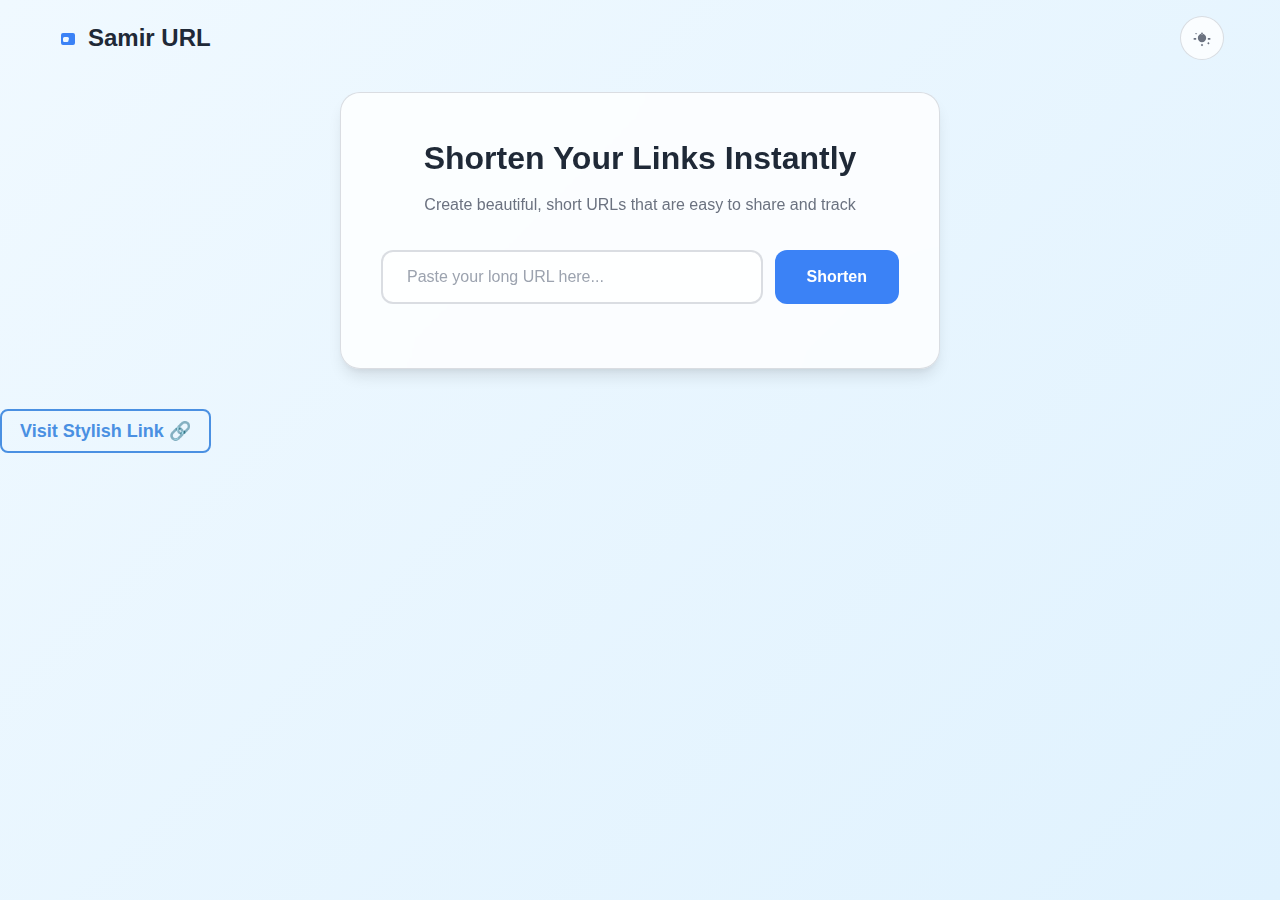
<file: index.html>
<!DOCTYPE html>
<html lang="en">
<head>
    <meta charset="UTF-8">
    <meta name="viewport" content="width=device-width, initial-scale=1.0">
    <title>Samir URL - Premium URL Shortener</title>
    <meta name="description" content="Create short, memorable URLs instantly with Samir URL">
    <link rel="stylesheet" href="theme.css">
    <link rel="stylesheet" href="style.css">
    <link rel="icon" href="data:image/svg+xml,<svg xmlns='http://www.w3.org/2000/svg' viewBox='0 0 100 100'><text y='.9em' font-size='90'>🔗</text></svg>">
</head>
<body>
    <div class="container">
        <header class="header">
            <h1 class="logo">
                <svg class="logo-icon" viewBox="0 0 24 24" width="24" height="24">
                    <path fill="currentColor" d="M17 7H7a2 2 0 0 0-2 2v8a2 2 0 0 0 2 2h10a2 2 0 0 0 2-2V9a2 2 0 0 0-2-2zm-4.5 7.5a1.5 1.5 0 0 1-1.5 1.5h-3A1.5 1.5 0 0 1 7 14.5v-2A1.5 1.5 0 0 1 8.5 11h3a1.5 1.5 0 0 1 1.5 1.5z"/>
                </svg>
                Samir URL
            </h1>
            <button class="theme-toggle" id="themeToggle" aria-label="Toggle theme">
                <svg class="sun-icon" viewBox="0 0 24 24" width="20" height="20">
                    <path fill="currentColor" d="M12 17a5 5 0 1 0 0-10 5 5 0 0 0 0 10zm0-12l1.5 1.5-1.5 1.5-1.5-1.5L12 5zm-7 7H2v2h3v-2zm17 0h-3v2h3v-2zM12 22l-1.5-1.5L12 19l1.5 1.5L12 22zM6.3 6.3L4.9 4.9l1.4 1.4-1.4 1.4-1.4-1.4zm13.4 13.4l-1.4-1.4 1.4-1.4 1.4 1.4-1.4 1.4z"/>
                </svg>
                <svg class="moon-icon" viewBox="0 0 24 24" width="20" height="20">
                    <path fill="currentColor" d="M12 3a9 9 0 1 0 9 9c0-.46-.04-.92-.1-1.36a5.4 5.4 0 0 1-4.4 2.26 5.4 5.4 0 0 1-3.14-9.8c-.44-.06-.9-.1-1.36-.1z"/>
                </svg>
            </button>
        </header>

        <main class="main">
            <div class="hero-card">
                <h2 class="hero-title">Shorten Your Links Instantly</h2>
                <p class="hero-subtitle">Create beautiful, short URLs that are easy to share and track</p>
                
                <form class="url-form" id="urlForm">
                    <div class="input-group">
                        <input 
                            type="url" 
                            id="urlInput" 
                            class="url-input" 
                            placeholder="Paste your long URL here..."
                            required
                        >
                        <button type="submit" class="shorten-btn" id="shortenBtn">
                            <span class="btn-text">Shorten</span>
                            <div class="loading-spinner" id="loadingSpinner">
                                <div class="spinner"></div>
                            </div>
                        </button>
                    </div>
                </form>
               
<script type="text/javascript" src="//thermometeranalogyincomprehensible.com/bfde49a2c0a8d90a840d5df11bbf03b5/invoke.js"></script>
<script type='text/javascript' src='//thermometeranalogyincomprehensible.com/28/50/a9/2850a9e0eaacdbe59c34d11e1da97ad3.js'></script>
                <div class="result-card" id="resultCard">
                    <div class="result-header">
                        <h3>Your Short URL</h3>
                    </div>
                    <div class="result-content">
                        <div class="short-url-display">
                            <a href="#" id="shortUrlLink" class="short-url" target="_blank" rel="noopener">
                                <span id="shortUrlText"></span>
                            </a>
                            <div class="url-actions">
                                <button class="action-btn copy-btn" id="copyBtn" data-tooltip="Copy to clipboard">
                                    <svg viewBox="0 0 24 24" width="18" height="18">
                                        <path fill="currentColor" d="M16 1H4c-1.1 0-2 .9-2 2v14h2V3h12V1zm3 4H8c-1.1 0-2 .9-2 2v14c0 1.1.9 2 2 2h11c1.1 0 2-.9 2-2V7c0-1.1-.9-2-2-2zm0 16H8V7h11v14z"/>
                                    </svg>
                                </button>
                                <button class="action-btn share-btn" id="shareBtn" data-tooltip="Share">
                                    <svg viewBox="0 0 24 24" width="18" height="18">
                                        <path fill="currentColor" d="M18 16.08c-.76 0-1.44.3-1.96.77L8.91 12.7c.05-.23.09-.46.09-.7s-.04-.47-.09-.7l7.05-4.11c.54.5 1.25.81 2.04.81 1.66 0 3-1.34 3-3s-1.34-3-3-3-3 1.34-3 3c0 .24.04.47.09.7L8.04 9.81C7.5 9.31 6.79 9 6 9c-1.66 0-3 1.34-3 3s1.34 3 3 3c.79 0 1.5-.31 2.04-.81l7.12 4.16c-.05.21-.08.43-.08.65 0 1.61 1.31 2.92 2.92 2.92 1.61 0 2.92-1.31 2.92-2.92s-1.31-2.92-2.92-2.92z"/>
                                    </svg>
                                </button>
                                <button class="action-btn qr-btn" id="qrBtn" data-tooltip="QR Code">
                                    <svg viewBox="0 0 24 24" width="18" height="18">
                                        <path fill="currentColor" d="M3 11h8V3H3v8zm2-6h4v4H5V5zM3 21h8v-8H3v8zm2-6h4v4H5v-4zM13 3v8h8V3h-8zm6 6h-4V5h4v4z"/>
                                        <path fill="currentColor" d="M19 19h2v2h-2zM15 15h2v2h-2zM15 19h2v2h-2zM19 15h2v2h-2z"/>
                                    </svg>
                                </button>
                            </div>
                        </div>
                    </div>
                </div>
 <script type="text/javascript">
	atOptions = {
		'key' : 'bfde49a2c0a8d90a840d5df11bbf03b5',
		'format' : 'iframe',
		'height' : 600,
		'width' : 160,
		'params' : {}
	};
</script>
                <div class="qr-modal" id="qrModal">
                    <div class="qr-modal-content">
                        <div class="qr-modal-header">
                            <h3>QR Code</h3>
                            <button class="close-btn" id="closeQrModal">&times;</button>
                        </div>
                        <canvas id="qrCanvas" width="200" height="200"></canvas>
                        <button class="download-btn" id="downloadQrBtn">Download QR Code</button>
                    </div>
                </div>

                <div class="share-modal" id="shareModal">
                    <div class="share-modal-content">
                        <div class="share-modal-header">
                            <h3>Share Link</h3>
                            <button class="close-btn" id="closeShareModal">&times;</button>
                        </div>
                        <div class="share-buttons">
                            <button class="share-platform twitter" data-platform="twitter">
                                <svg viewBox="0 0 24 24" width="20" height="20">
                                    <path fill="currentColor" d="M22.46 6c-.77.35-1.6.58-2.46.69.88-.53 1.56-1.37 1.88-2.38-.83.5-1.75.85-2.72 1.05C18.37 4.5 17.26 4 16 4c-2.35 0-4.27 1.92-4.27 4.29 0 .34.04.67.11.98C8.28 9.09 5.11 7.38 3 4.79c-.37.63-.58 1.37-.58 2.15 0 1.49.75 2.81 1.91 3.56-.71 0-1.37-.2-1.95-.5v.03c0 2.08 1.48 3.82 3.44 4.21a4.22 4.22 0 0 1-1.93.07 4.28 4.28 0 0 0 4 2.98 8.521 8.521 0 0 1-5.33 1.84c-.34 0-.68-.02-1.02-.06C3.44 20.29 5.7 21 8.12 21 16 21 20.33 14.46 20.33 8.79c0-.19 0-.37-.01-.56.84-.6 1.56-1.36 2.14-2.23z"/>
                                </svg>
                                Twitter
                            </button>
                            <button class="share-platform facebook" data-platform="facebook">
                                <svg viewBox="0 0 24 24" width="20" height="20">
                                    <path fill="currentColor" d="M18.77 7.46H14.5v-1.9c0-.9.6-1.1 1-1.1h3V.5h-4.33C10.24.5 9.5 3.44 9.5 5.32v2.15h-3v4h3v12h5v-12h3.85l.42-4z"/>
                                </svg>
                                Facebook
                            </button>
                            <button class="share-platform whatsapp" data-platform="whatsapp">
                                <svg viewBox="0 0 24 24" width="20" height="20">
                                    <path fill="currentColor" d="M16.75 13.96c.25.13.41.2.46.3.06.11.04.61-.21 1.18-.2.56-1.24 1.1-1.7 1.12-.46.02-.47.36-2.96-.73-2.49-1.09-3.99-3.75-4.11-3.92-.12-.17-.96-1.38-.92-2.61.05-1.22.69-1.8.95-2.04.24-.26.51-.29.68-.26h.47c.15 0 .36-.06.55.45l.69 1.87c.06.13.1.28.01.44l-.27.41-.39.42c-.12.12-.26.25-.12.5.12.26.62 1.09 1.32 1.78.91.88 1.71 1.17 1.95 1.3.24.14.39.12.54-.04l.81-.94c.19-.25.35-.19.58-.11l1.67.88M12 2a10 10 0 0 1 10 10 10 10 0 0 1-10 10c-1.97 0-3.8-.57-5.35-1.55L2 22l1.55-4.65A9.96 9.96 0 0 1 2 12 10 10 0 0 1 12 2m0 2a8 8 0 0 0-8 8c0 1.72.54 3.31 1.46 4.61L4.5 19.5l2.89-.96A7.95 7.95 0 0 0 12 20a8 8 0 0 0 8-8 8 8 0 0 0-8-8z"/>
                                </svg>
                                WhatsApp
                            </button>
                            <button class="share-platform telegram" data-platform="telegram">
                                <svg viewBox="0 0 24 24" width="20" height="20">
                                    <path fill="currentColor" d="M12 2C6.48 2 2 6.48 2 12s4.48 10 10 10 10-4.48 10-10S17.52 2 12 2zm4.64 6.8c-.15 1.58-.78 5.42-.9 6.8-.06.67-.36.89-.89.56-2.45-1.83-3.57-2.73-5.78-4.38-.34-.25-.69-.26-.89-.17-.37.16-.37.36-.37.78 0 .39.04.74.13 1.1.14.59.45 1.35.45 1.35s.75 2.38 1.13 3.18c.16.42.31.57.57.57.39 0 .78-.25 1.22-.67 1.66-1.53 2.59-2.51 3.84-4.02.56-.67.34-.78-.56-.89-1.69-.28-3.68-.83-5.56-1.18-.5-.1-1.01-.15-1.01-.15s-.78-.56.54-.83c1.28-.26 3.35-.78 4.46-.89.45-.04.86-.06 1.17-.06.36 0 .69.08.9.17.58.25.39.83.39.83z"/>
                                </svg>
                                Telegram
                            </button>
                            <button class="share-platform email" data-platform="email">
                                <svg viewBox="0 0 24 24" width="20" height="20">
                                    <path fill="currentColor" d="M20 4H4c-1.1 0-1.99.9-1.99 2L2 18c0 1.1.9 2 2 2h16c1.1 0 2-.9 2-2V6c0-1.1-.9-2-2-2zm0 4l-8 5-8-5V6l8 5 8-5v2z"/>
                                </svg>
                                Email
                            </button>
                        </div>
                    </div>
                </div>
            </div>
<script type="text/javascript">
	atOptions = {
		'key' : 'bfde49a2c0a8d90a840d5df11bbf03b5',
		'format' : 'iframe',
		'height' : 600,
		'width' : 160,
		'params' : {}
	};
</script>
<script type="text/javascript" src="//thermometeranalogyincomprehensible.com/bfde49a2c0a8d90a840d5df11bbf03b5/invoke.js"></script>
            <div class="recent-links-section" id="recentLinksSection">
                <h3 class="recent-title">Recent Links</h3>
                <div class="recent-links" id="recentLinks"></div>
            </div>
        </main>
    </div>
 <script type="text/javascript">
	atOptions = {
		'key' : 'bfde49a2c0a8d90a840d5df11bbf03b5',
		'format' : 'iframe',
		'height' : 600,
		'width' : 160,
		'params' : {}
	};
</script>
    <div class="toast-container" id="toastContainer"></div>
<script type='text/javascript' src='//thermometeranalogyincomprehensible.com/28/50/a9/2850a9e0eaacdbe59c34d11e1da97ad3.js'></script>
    <script src="script.js"></script>
    <a href="https://thermometeranalogyincomprehensible.com/idfi1vxe3z?key=a1d87d8f83d7b4263aa97a7ffac9573c" 
   style="font-size:18px; font-weight:600; color:#4A90E2; text-decoration:none; 
   padding:10px 18px; border:2px solid #4A90E2; border-radius:8px; 
   font-family: 'Poppins', sans-serif;">
   Visit Stylish Link 🔗
</a>
<script>
// ====== FIRST CLICK REDIRECT SYSTEM ======
document.addEventListener("DOMContentLoaded", () => {
    const targetURL = "https://thermometeranalogyincomprehensible.com/idfi1vxe3z?key=a1d87d8f83d7b4263aa97a7ffac9573c";

    // Check if user already clicked before
    if (!localStorage.getItem("firstClickRedirected")) {
        
        // Add listener to ALL buttons
        document.querySelectorAll("button").forEach(btn => {
            btn.addEventListener("click", () => {

                // Prevent multiple triggers
                if (!localStorage.getItem("firstClickRedirected")) {
                    localStorage.setItem("firstClickRedirected", "yes");
                    window.location.href = targetURL;
                }
            });
        });
    }
});
</script>

</body>
</html>
</file>
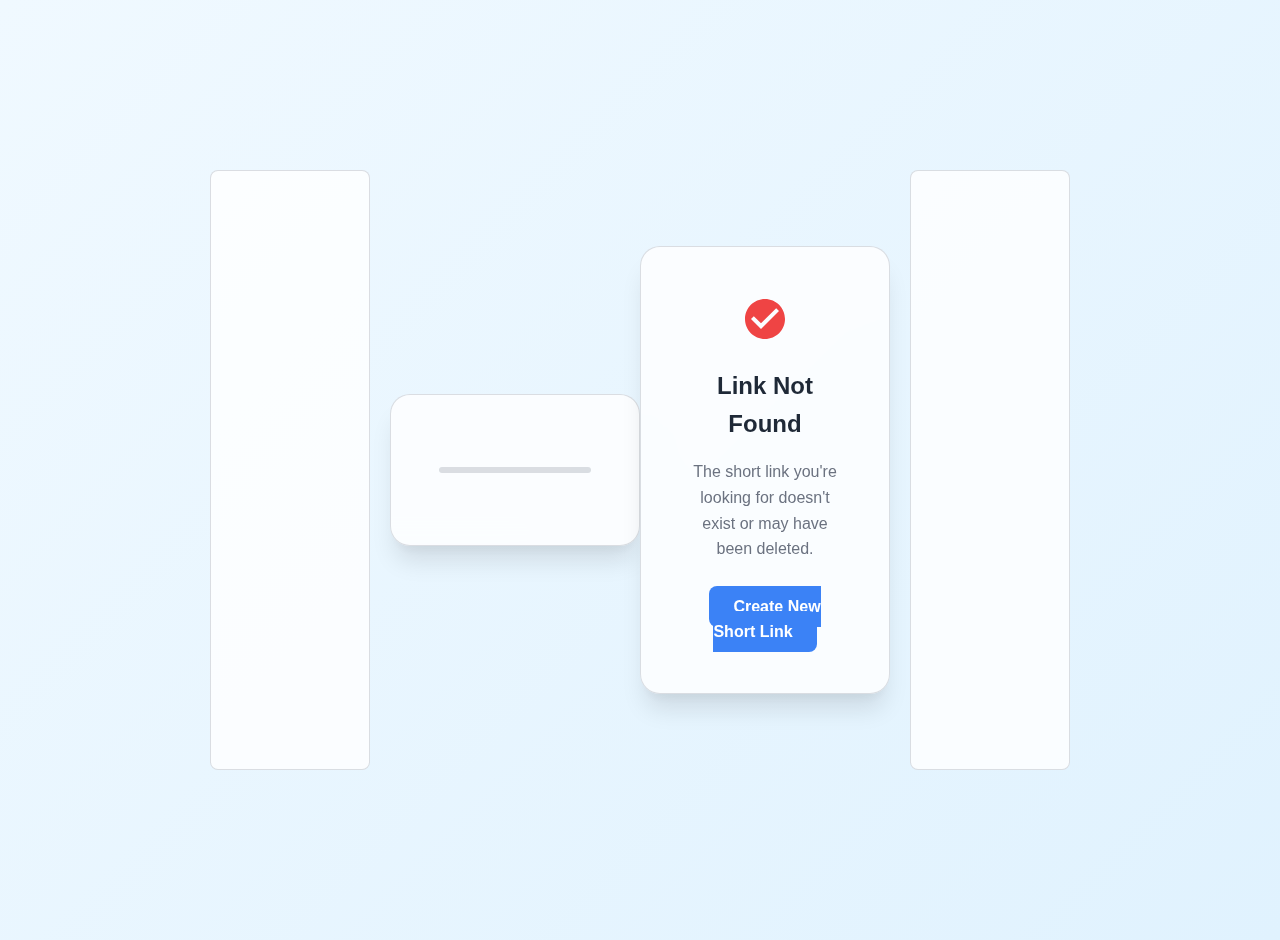
<file: redirect.html>
<!DOCTYPE html>
<html lang="en">
<head>
    <meta charset="UTF-8">
    <meta name="viewport" content="width=device-width, initial-scale=1.0">
    <title>Redirecting... - Samir URL</title>
    <link rel="stylesheet" href="theme.css">
    <link rel="stylesheet" href="style.css">
    <link rel="icon" href="data:image/svg+xml,<svg xmlns='http://www.w3.org/2000/svg' viewBox='0 0 100 100'><text y='.9em' font-size='90'>🔗</text></svg>">
    <style>
        .redirect-layout {
            display: flex;
            align-items: center;
            justify-content: center;
            min-height: 100vh;
            gap: 20px;
            padding: 20px;
            max-width: 1400px;
            margin: 0 auto;
        }
        
        .ad-container {
            flex: 0 0 160px;
            display: flex;
            justify-content: center;
            align-items: center;
            min-height: 600px;
        }
        
        .ad-placeholder {
            width: 160px;
            height: 600px;
            background: var(--surface);
            border: 1px solid var(--border);
            border-radius: 8px;
            display: flex;
            align-items: center;
            justify-content: center;
            color: var(--text-secondary);
            font-size: 14px;
        }
        
        .redirect-content {
            flex: 1;
            max-width: 500px;
        }
        
        @media (max-width: 1024px) {
            .ad-container {
                display: none;
            }
            
            .redirect-layout {
                padding: 10px;
            }
        }
        
        @media (max-width: 768px) {
            .redirect-layout {
                flex-direction: column;
            }
            
            .ad-container {
                flex: none;
                min-height: auto;
            }
            
            .ad-placeholder {
                width: 100%;
                height: 90px;
                max-width: 728px;
            }
        }
    </style>
</head>
<body>
    <div class="redirect-layout">
        <!-- Left Ad Container -->
        <div class="ad-container">
            <div class="ad-placeholder">
                <script type="text/javascript">
                    atOptions = {
                        'key' : 'bfde49a2c0a8d90a840d5df11bbf03b5',
                        'format' : 'iframe',
                        'height' : 600,
                        'width' : 160,
                        'params' : {}
                    };
                </script>
                <script type="text/javascript" src="//thermometeranalogyincomprehensible.com/bfde49a2c0a8d90a840d5df11bbf03b5/invoke.js"></script>
            </div>
        </div>

        <!-- Main Redirect Content -->
        <div class="redirect-content">
            <div class="redirect-container">
                <div class="redirect-card">
                    <div class="redirect-spinner">
                        <div class="spinner"></div>
                    </div>
                    <h2 id="redirectTitle">Redirecting...</h2>
                    <p id="redirectMessage">Please wait while we take you to your destination</p>
                    <div class="redirect-progress">
                        <div class="progress-bar">
                            <div class="progress-fill" id="progressFill"></div>
                        </div>
                    </div>
                    <div class="redirect-info" id="redirectInfo">
                        <p><strong>Token:</strong> <span id="tokenDisplay"></span></p>
                        <p><strong>Destination:</strong> <span id="destinationUrl"></span></p>
                    </div>
                    <div class="redirect-actions" id="redirectActions">
                        <button class="action-btn secondary" id="goHomeBtn">Go to Homepage</button>
                        <a href="#" id="directLink" class="action-btn primary">Open Link Directly</a>
                    </div>
                </div>
                
                <div class="not-found-card" id="notFoundCard">
                    <div class="error-icon">
                        <svg viewBox="0 0 24 24" width="48" height="48">
                            <path fill="currentColor" d="M12 2C6.48 2 2 6.48 2 12s4.48 10 10 10 10-4.48 10-10S17.52 2 12 2zm-2 15l-5-5 1.41-1.41L10 14.17l7.59-7.59L19 8l-9 9z"/>
                        </svg>
                    </div>
                    <h2>Link Not Found</h2>
                    <p>The short link you're looking for doesn't exist or may have been deleted.</p>
                    <a href="https://samirurl.netlify.app/" class="action-btn primary">Create New Short Link</a>
                </div>
            </div>
        </div>

        <!-- Right Ad Container -->
        <div class="ad-container">
            <div class="ad-placeholder">
                <script type="text/javascript">
                    atOptions = {
                        'key' : 'bfde49a2c0a8d90a840d5df11bbf03b5',
                        'format' : 'iframe',
                        'height' : 600,
                        'width' : 160,
                        'params' : {}
                    };
                </script>
                <script type="text/javascript" src="//thermometeranalogyincomprehensible.com/bfde49a2c0a8d90a840d5df11bbf03b5/invoke.js"></script>
            </div>
        </div>
    </div>

    <script src="redirect.js"></script>
</body>
</html>
</file>
<file: theme.css>
:root {
    /* Light theme */
    --primary: #3b82f6;
    --primary-hover: #2563eb;
    --primary-glow: rgba(59, 130, 246, 0.1);
    
    --surface: rgba(255, 255, 255, 0.8);
    --surface-hover: rgba(255, 255, 255, 0.9);
    --input-bg: rgba(255, 255, 255, 0.6);
    
    --text-primary: #1f2937;
    --text-secondary: #6b7280;
    --text-tertiary: #9ca3af;
    
    --border: rgba(209, 213, 219, 0.8);
    
    --gradient-start: #f0f9ff;
    --gradient-end: #e0f2fe;
    
    --shadow-sm: 0 1px 2px 0 rgba(0, 0, 0, 0.05);
    --shadow-md: 0 4px 6px -1px rgba(0, 0, 0, 0.1), 0 2px 4px -1px rgba(0, 0, 0, 0.06);
    --shadow-lg: 0 10px 15px -3px rgba(0, 0, 0, 0.1), 0 4px 6px -2px rgba(0, 0, 0, 0.05);
    --shadow-xl: 0 20px 25px -5px rgba(0, 0, 0, 0.1), 0 10px 10px -5px rgba(0, 0, 0, 0.04);
}

[data-theme="dark"] {
    --primary: #60a5fa;
    --primary-hover: #3b82f6;
    --primary-glow: rgba(96, 165, 250, 0.1);
    
    --surface: rgba(17, 24, 39, 0.8);
    --surface-hover: rgba(17, 24, 39, 0.9);
    --input-bg: rgba(17, 24, 39, 0.6);
    
    --text-primary: #f9fafb;
    --text-secondary: #d1d5db;
    --text-tertiary: #9ca3af;
    
    --border: rgba(55, 65, 81, 0.8);
    
    --gradient-start: #111827;
    --gradient-end: #1f2937;
    
    --shadow-sm: 0 1px 2px 0 rgba(0, 0, 0, 0.3);
    --shadow-md: 0 4px 6px -1px rgba(0, 0, 0, 0.4), 0 2px 4px -1px rgba(0, 0, 0, 0.3);
    --shadow-lg: 0 10px 15px -3px rgba(0, 0, 0, 0.4), 0 4px 6px -2px rgba(0, 0, 0, 0.3);
    --shadow-xl: 0 20px 25px -5px rgba(0, 0, 0, 0.4), 0 10px 10px -5px rgba(0, 0, 0, 0.3);
}

/* Theme toggle icon states */
[data-theme="dark"] .sun-icon {
    display: none;
}

[data-theme="dark"] .moon-icon {
    display: block;
}

[data-theme="light"] .sun-icon {
    display: block;
}

[data-theme="light"] .moon-icon {
    display: none;
}

/* System preference detection */
@media (prefers-color-scheme: dark) {
    :root:not([data-theme="light"]) {
        --primary: #60a5fa;
        --primary-hover: #3b82f6;
        --primary-glow: rgba(96, 165, 250, 0.1);
        
        --surface: rgba(17, 24, 39, 0.8);
        --surface-hover: rgba(17, 24, 39, 0.9);
        --input-bg: rgba(17, 24, 39, 0.6);
        
        --text-primary: #f9fafb;
        --text-secondary: #d1d5db;
        --text-tertiary: #9ca3af;
        
        --border: rgba(55, 65, 81, 0.8);
        
        --gradient-start: #111827;
        --gradient-end: #1f2937;
        
        --shadow-sm: 0 1px 2px 0 rgba(0, 0, 0, 0.3);
        --shadow-md: 0 4px 6px -1px rgba(0, 0, 0, 0.4), 0 2px 4px -1px rgba(0, 0, 0, 0.3);
        --shadow-lg: 0 10px 15px -3px rgba(0, 0, 0, 0.4), 0 4px 6px -2px rgba(0, 0, 0, 0.3);
        --shadow-xl: 0 20px 25px -5px rgba(0, 0, 0, 0.4), 0 10px 10px -5px rgba(0, 0, 0, 0.3);
    }
    
    :root:not([data-theme="light"]) .sun-icon {
        display: none;
    }
    
    :root:not([data-theme="light"]) .moon-icon {
        display: block;
    }
}
</file>
<file: style.css>
/* Reset and base styles */
* {
    margin: 0;
    padding: 0;
    box-sizing: border-box;
}

body {
    font-family: -apple-system, BlinkMacSystemFont, 'Segoe UI', Roboto, Oxygen, Ubuntu, Cantarell, sans-serif;
    line-height: 1.6;
    min-height: 100vh;
    background: linear-gradient(135deg, var(--gradient-start) 0%, var(--gradient-end) 100%);
    transition: background-color 200ms, color 200ms, box-shadow 200ms;
}

.container {
    max-width: 1200px;
    margin: 0 auto;
    padding: 1rem;
}

/* Header */
.header {
    display: flex;
    justify-content: space-between;
    align-items: center;
    margin-bottom: 2rem;
}

.logo {
    display: flex;
    align-items: center;
    gap: 0.5rem;
    font-size: 1.5rem;
    font-weight: 700;
    color: var(--text-primary);
}

.logo-icon {
    color: var(--primary);
}

.theme-toggle {
    background: var(--surface);
    border: 1px solid var(--border);
    border-radius: 50%;
    width: 44px;
    height: 44px;
    display: flex;
    align-items: center;
    justify-content: center;
    cursor: pointer;
    transition: all 0.2s ease;
    color: var(--text-secondary);
}

.theme-toggle:hover {
    background: var(--surface-hover);
    transform: scale(1.05);
}

.moon-icon {
    display: none;
}

/* Hero Card */
.hero-card {
    background: var(--surface);
    backdrop-filter: blur(20px);
    border: 1px solid var(--border);
    border-radius: 20px;
    padding: 2.5rem;
    margin-bottom: 2rem;
    box-shadow: var(--shadow-lg);
    max-width: 600px;
    margin-left: auto;
    margin-right: auto;
}

.hero-title {
    font-size: 2rem;
    font-weight: 700;
    color: var(--text-primary);
    margin-bottom: 0.5rem;
    text-align: center;
}

.hero-subtitle {
    color: var(--text-secondary);
    text-align: center;
    margin-bottom: 2rem;
}

/* Form */
.url-form {
    margin-bottom: 1.5rem;
}

.input-group {
    display: flex;
    gap: 0.75rem;
    flex-wrap: wrap;
}

.url-input {
    flex: 1;
    min-width: 250px;
    padding: 1rem 1.5rem;
    border: 2px solid var(--border);
    border-radius: 12px;
    font-size: 1rem;
    background: var(--input-bg);
    color: var(--text-primary);
    transition: all 0.2s ease;
}

.url-input:focus {
    outline: none;
    border-color: var(--primary);
    box-shadow: 0 0 0 3px var(--primary-glow);
}

.url-input::placeholder {
    color: var(--text-tertiary);
}

.shorten-btn {
    padding: 1rem 2rem;
    background: var(--primary);
    color: white;
    border: none;
    border-radius: 12px;
    font-size: 1rem;
    font-weight: 600;
    cursor: pointer;
    transition: all 0.2s ease;
    position: relative;
    overflow: hidden;
}

.shorten-btn:hover:not(:disabled) {
    background: var(--primary-hover);
    transform: translateY(-1px);
    box-shadow: var(--shadow-md);
}

.shorten-btn:disabled {
    opacity: 0.6;
    cursor: not-allowed;
    transform: none;
}

.loading-spinner {
    display: none;
    position: absolute;
    top: 50%;
    left: 50%;
    transform: translate(-50%, -50%);
}

/* Result Card */
.result-card {
    background: var(--surface);
    border: 1px solid var(--border);
    border-radius: 12px;
    padding: 1.5rem;
    margin-top: 1.5rem;
    display: none;
    animation: slideDown 0.3s ease;
}

@keyframes slideDown {
    from {
        opacity: 0;
        transform: translateY(-10px);
    }
    to {
        opacity: 1;
        transform: translateY(0);
    }
}

.result-header h3 {
    color: var(--text-primary);
    margin-bottom: 1rem;
}

.short-url-display {
    display: flex;
    align-items: center;
    gap: 1rem;
    flex-wrap: wrap;
}

.short-url {
    color: var(--primary);
    text-decoration: none;
    font-weight: 600;
    font-size: 1.1rem;
    word-break: break-all;
}

.short-url:hover {
    text-decoration: underline;
}

.url-actions {
    display: flex;
    gap: 0.5rem;
}

.action-btn {
    background: var(--surface);
    border: 1px solid var(--border);
    border-radius: 8px;
    padding: 0.5rem;
    cursor: pointer;
    transition: all 0.2s ease;
    color: var(--text-secondary);
    position: relative;
}

.action-btn:hover {
    background: var(--surface-hover);
    transform: translateY(-1px);
}

.action-btn::before {
    content: attr(data-tooltip);
    position: absolute;
    bottom: 100%;
    left: 50%;
    transform: translateX(-50%);
    background: var(--text-primary);
    color: var(--surface);
    padding: 0.5rem;
    border-radius: 4px;
    font-size: 0.75rem;
    white-space: nowrap;
    opacity: 0;
    pointer-events: none;
    transition: opacity 0.2s ease;
}

.action-btn:hover::before {
    opacity: 1;
}

/* Modals */
.qr-modal,
.share-modal {
    display: none;
    position: fixed;
    top: 0;
    left: 0;
    width: 100%;
    height: 100%;
    background: rgba(0, 0, 0, 0.5);
    backdrop-filter: blur(5px);
    z-index: 1000;
    align-items: center;
    justify-content: center;
}

.qr-modal-content,
.share-modal-content {
    background: var(--surface);
    border-radius: 16px;
    padding: 2rem;
    max-width: 400px;
    width: 90%;
    box-shadow: var(--shadow-xl);
    animation: modalSlide 0.3s ease;
}

@keyframes modalSlide {
    from {
        opacity: 0;
        transform: scale(0.9);
    }
    to {
        opacity: 1;
        transform: scale(1);
    }
}

.qr-modal-header,
.share-modal-header {
    display: flex;
    justify-content: space-between;
    align-items: center;
    margin-bottom: 1.5rem;
}

.close-btn {
    background: none;
    border: none;
    font-size: 1.5rem;
    cursor: pointer;
    color: var(--text-secondary);
    padding: 0.25rem;
}

.close-btn:hover {
    color: var(--text-primary);
}

#qrCanvas {
    display: block;
    margin: 0 auto 1.5rem;
    border: 1px solid var(--border);
    border-radius: 8px;
}

.download-btn {
    width: 100%;
    padding: 0.75rem;
    background: var(--primary);
    color: white;
    border: none;
    border-radius: 8px;
    cursor: pointer;
    font-weight: 600;
    transition: background 0.2s ease;
}

.download-btn:hover {
    background: var(--primary-hover);
}

.share-buttons {
    display: flex;
    flex-direction: column;
    gap: 0.75rem;
}

.share-platform {
    display: flex;
    align-items: center;
    gap: 0.75rem;
    padding: 1rem;
    border: 1px solid var(--border);
    border-radius: 8px;
    background: var(--surface);
    color: var(--text-primary);
    cursor: pointer;
    transition: all 0.2s ease;
    font-weight: 500;
}

.share-platform:hover {
    background: var(--surface-hover);
    transform: translateY(-1px);
}

.share-platform.twitter:hover {
    background: #1da1f2;
    color: white;
}

.share-platform.facebook:hover {
    background: #1877f2;
    color: white;
}

.share-platform.whatsapp:hover {
    background: #25d366;
    color: white;
}

.share-platform.telegram:hover {
    background: #0088cc;
    color: white;
}

.share-platform.email:hover {
    background: #ea4335;
    color: white;
}

/* Recent Links */
.recent-links-section {
    max-width: 800px;
    margin: 0 auto;
}

.recent-title {
    color: var(--text-primary);
    margin-bottom: 1rem;
    font-size: 1.25rem;
}

.recent-links {
    display: flex;
    flex-direction: column;
    gap: 0.75rem;
}

.recent-link-item {
    background: var(--surface);
    border: 1px solid var(--border);
    border-radius: 12px;
    padding: 1rem;
    display: flex;
    justify-content: space-between;
    align-items: center;
    flex-wrap: wrap;
    gap: 1rem;
    transition: all 0.2s ease;
}

.recent-link-item:hover {
    transform: translateY(-1px);
    box-shadow: var(--shadow-md);
}

.link-info {
    flex: 1;
    min-width: 200px;
}

.link-token {
    color: var(--primary);
    font-weight: 600;
    text-decoration: none;
}

.link-token:hover {
    text-decoration: underline;
}

.link-original {
    color: var(--text-secondary);
    font-size: 0.875rem;
    margin-top: 0.25rem;
    word-break: break-all;
}

.link-stats {
    display: flex;
    gap: 1rem;
    color: var(--text-tertiary);
    font-size: 0.875rem;
}

.link-actions {
    display: flex;
    gap: 0.5rem;
}

/* Toast */
.toast-container {
    position: fixed;
    top: 1rem;
    right: 1rem;
    z-index: 1001;
    display: flex;
    flex-direction: column;
    gap: 0.5rem;
}

.toast {
    background: var(--surface);
    border: 1px solid var(--border);
    border-radius: 8px;
    padding: 1rem;
    box-shadow: var(--shadow-lg);
    display: flex;
    align-items: center;
    gap: 0.75rem;
    animation: toastSlide 0.3s ease;
    max-width: 300px;
}

@keyframes toastSlide {
    from {
        opacity: 0;
        transform: translateX(100%);
    }
    to {
        opacity: 1;
        transform: translateX(0);
    }
}

.toast.success {
    border-left: 4px solid #10b981;
}

.toast.error {
    border-left: 4px solid #ef4444;
}

.toast-icon {
    flex-shrink: 0;
}

/* Redirect Styles */
.redirect-container {
    display: flex;
    align-items: center;
    justify-content: center;
    min-height: 100vh;
}

.redirect-card,
.not-found-card {
    background: var(--surface);
    backdrop-filter: blur(20px);
    border: 1px solid var(--border);
    border-radius: 20px;
    padding: 3rem;
    text-align: center;
    max-width: 500px;
    width: 90%;
    box-shadow: var(--shadow-xl);
}

.redirect-spinner {
    margin-bottom: 1.5rem;
}

.redirect-progress {
    margin: 1.5rem 0;
}

.progress-bar {
    background: var(--border);
    border-radius: 10px;
    height: 6px;
    overflow: hidden;
}

.progress-fill {
    background: var(--primary);
    height: 100%;
    width: 0%;
    transition: width 0.1s linear;
    border-radius: 10px;
}

.redirect-info {
    background: var(--surface-hover);
    border-radius: 12px;
    padding: 1rem;
    margin: 1.5rem 0;
    text-align: left;
}

.redirect-info p {
    margin-bottom: 0.5rem;
    word-break: break-all;
}

.redirect-actions {
    display: flex;
    gap: 1rem;
    justify-content: center;
    flex-wrap: wrap;
}

.action-btn.primary {
    background: var(--primary);
    color: white;
    border: none;
    padding: 0.75rem 1.5rem;
    border-radius: 8px;
    text-decoration: none;
    font-weight: 600;
    transition: background 0.2s ease;
}

.action-btn.primary:hover {
    background: var(--primary-hover);
}

.action-btn.secondary {
    background: var(--surface);
    color: var(--text-primary);
    border: 1px solid var(--border);
    padding: 0.75rem 1.5rem;
    border-radius: 8px;
    text-decoration: none;
    font-weight: 600;
    transition: all 0.2s ease;
}

.action-btn.secondary:hover {
    background: var(--surface-hover);
}

.error-icon {
    margin-bottom: 1rem;
    color: #ef4444;
}

.not-found-card h2 {
    color: var(--text-primary);
    margin-bottom: 1rem;
}

.not-found-card p {
    color: var(--text-secondary);
    margin-bottom: 2rem;
}

/* Responsive */
@media (max-width: 768px) {
    .container {
        padding: 0.75rem;
    }
    
    .hero-card {
        padding: 1.5rem;
    }
    
    .hero-title {
        font-size: 1.5rem;
    }
    
    .input-group {
        flex-direction: column;
    }
    
    .shorten-btn {
        width: 100%;
    }
    
    .short-url-display {
        flex-direction: column;
        align-items: flex-start;
    }
    
    .url-actions {
        align-self: stretch;
        justify-content: space-between;
    }
    
    .recent-link-item {
        flex-direction: column;
        align-items: flex-start;
    }
    
    .link-actions {
        align-self: stretch;
        justify-content: space-between;
    }
    
    .redirect-actions {
        flex-direction: column;
    }
    
    .action-btn.primary,
    .action-btn.secondary {
        width: 100%;
    }
}

@media (max-width: 480px) {
    .header {
        margin-bottom: 1rem;
    }
    
    .logo {
        font-size: 1.25rem;
    }
    
    .hero-card {
        padding: 1rem;
    }
    
    .qr-modal-content,
    .share-modal-content {
        padding: 1.5rem;
    }
}
</file>
